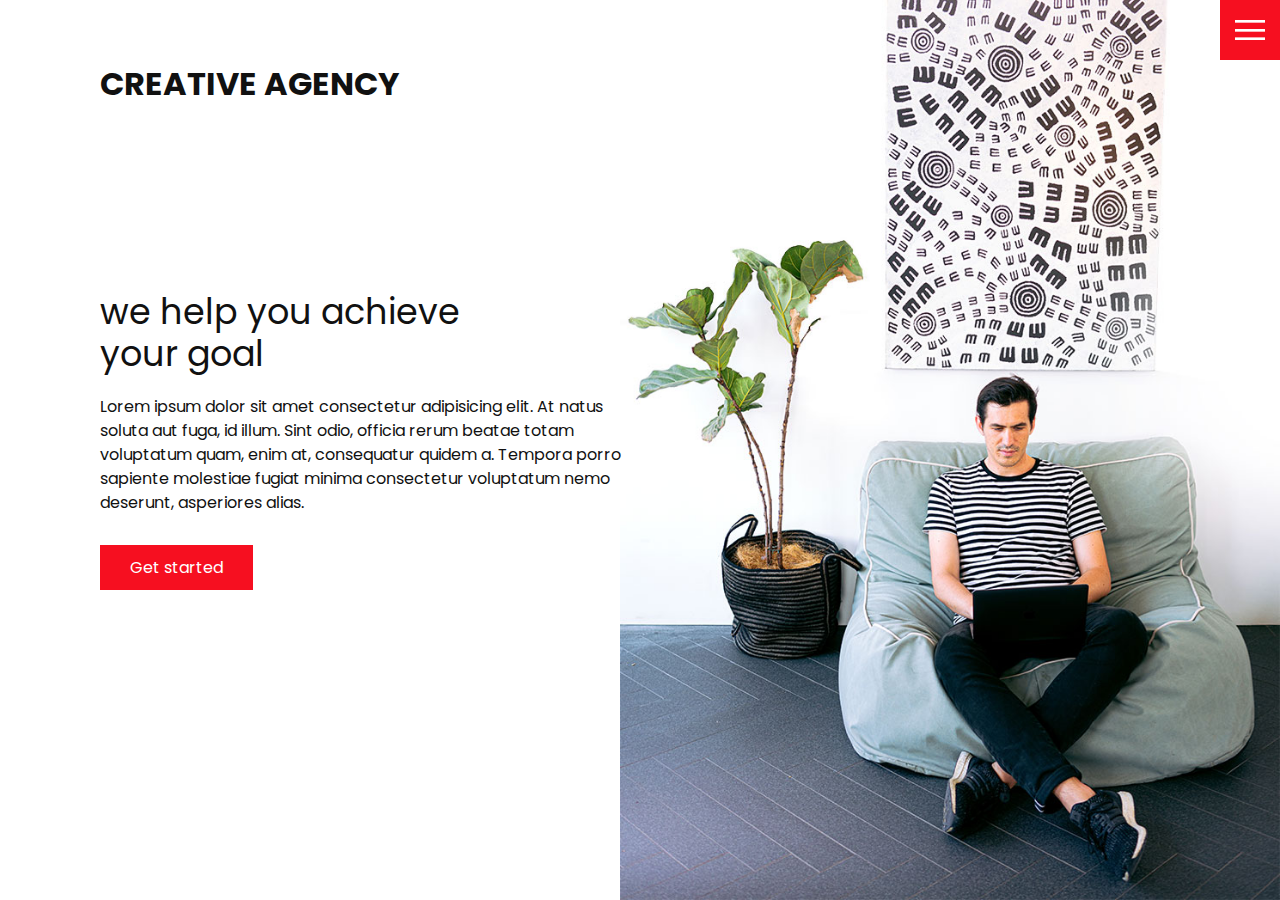
<file: index.html>
<!DOCTYPE html>
<html lang="en">
<head>
    <meta charset="UTF-8">
    <meta http-equiv="X-UA-Compatible" content="IE=edge">
    <meta name="viewport" content="width=device-width, initial-scale=1.0">
    <title>creative agency website</title>

    <!-- css file -->
    <link rel="stylesheet" href="css/style.css">
    
  
       
</head>
<body>
    <header> 
        <div class="logo"> CREATIVE AGENCY</div>
        <div class="toggle ">
        </div>
        <div class="navigation ">
            <ul>
                <li>
                    <a href="index.html">Home</a>
                </li>
                <li><a href="services.html">services</a></li>
                <li><a href="work.html">work</a></li>
                <li><a href="contact.html">contact</a></li>
            </ul>
            <div class="social-bar">
                <ul>
                    <li>
                        <a href="http://facebook.com"  target="_top" >
                            <img src="images/facebook.png"  alt="">
                        </a>
                    </li>
                    <li>
                        <a href="http://twitter.com"  target="_blank" >
                            <img src="images/twitter.png"  alt="">
                        </a>
                    </li>
                    <li>
                        <a href="http://instagram.com"  target="_blank" >
                            <img src="images/instagram.png"  alt="">
                        </a>
                   </li>         
                </ul>
                <a  href="mailto:oluwatuminibeloved@gmail.com" class="email-icon">
                    <img src="images/email.png" alt="">
                </a>
            </div>
        </div>
    </header>
    <section class="home">
        <img src="images/home-img.jpg" alt="" class="home-img">
        <div class="home-content">
            <h1> we help you achieve <br>your goal</h1>
            <p>Lorem ipsum dolor sit amet consectetur adipisicing elit. At natus soluta aut fuga, id illum. Sint odio, officia rerum beatae totam voluptatum quam, enim at, consequatur quidem a. Tempora porro sapiente molestiae fugiat minima consectetur voluptatum nemo deserunt, asperiores alias. </p>
            <a href="contact.html" class="btn">Get started </a>
        </div>
        
        
    </section>
      <!-- javascript file -->
    <script src="javascript/script.js"></script>
    
</body>
</html>
</file>
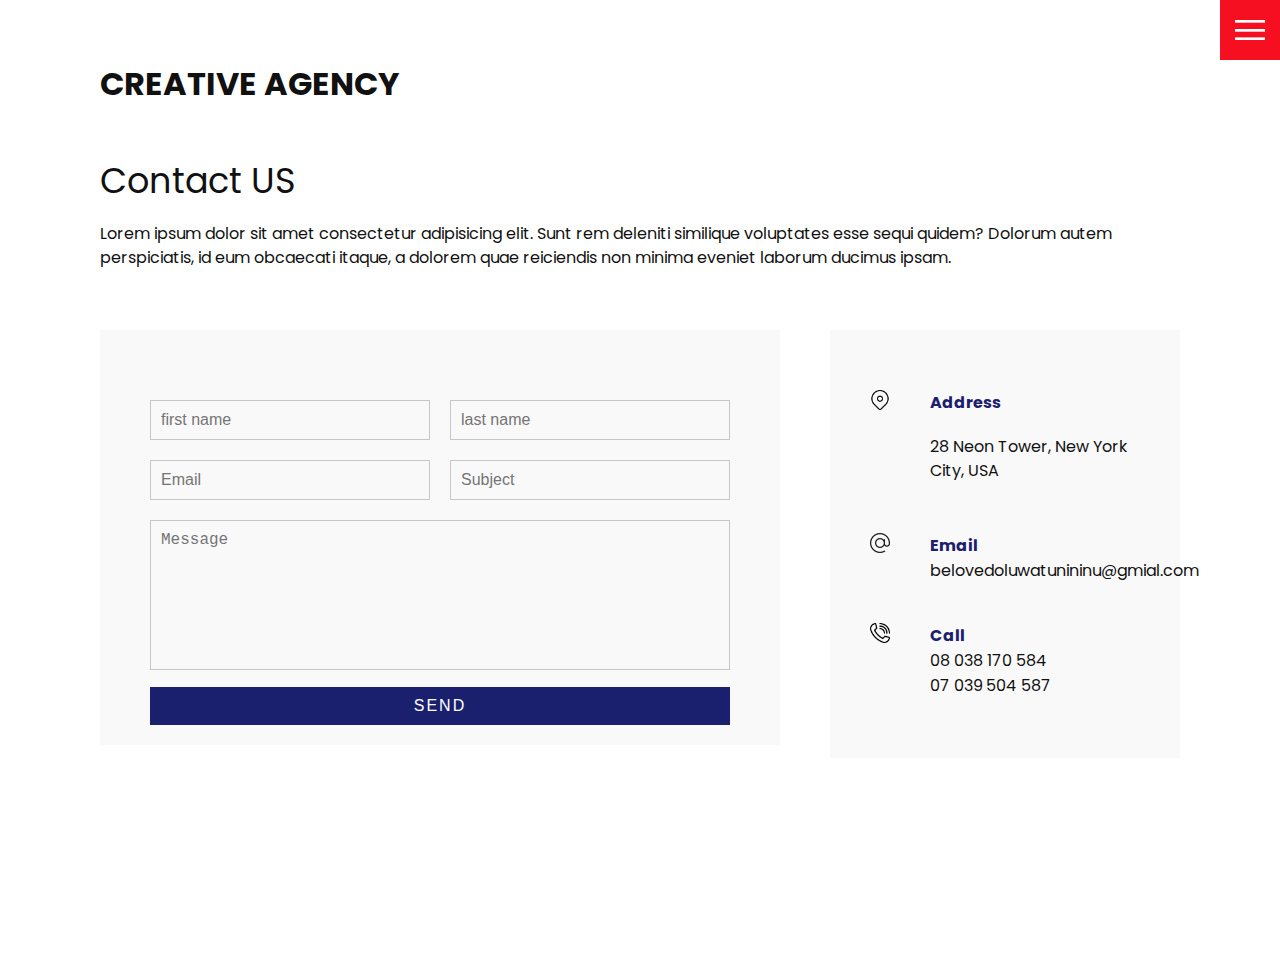
<file: contact.html>
<!DOCTYPE html>
<html lang="en">
<head>
    <meta charset="UTF-8">
    <meta http-equiv="X-UA-Compatible" content="IE=edge">
    <meta name="viewport" content="width=device-width, initial-scale=1.0">
    <title>creative agency website</title>

    <!-- css file -->
    <link rel="stylesheet" href="css/style.css">
    
  
       
</head>
<body>
    <header> 
        <div class="logo"> CREATIVE AGENCY</div>
        <div class="toggle ">
        </div>
        <div class="navigation ">
            <ul>
                <li>
                    <a href="index.html">Home</a>
                </li>
                <li><a href="services.html">services</a></li>
                <li><a href="work.html">work</a></li>
                <li><a href="contact.html">contact</a></li>
            </ul>
            <div class="social-bar">
                <ul>
                    <li>
                        <a href="http://facebook.com"  target="_top" >
                            <img src="images/facebook.png"  alt="">
                        </a>
                    </li>
                    <li>
                        <a href="http://twitter.com"  target="_blank" >
                            <img src="images/twitter.png"  alt="">
                        </a>
                    </li>
                    <li>
                        <a href="http://instagram.com"  target="_blank" >
                            <img src="images/instagram.png"  alt="">
                        </a>
                   </li>         
                </ul>
                <a  href="mailto:oluwatuminibeloved@gmail.com" class="email-icon">
                    <img src="images/email.png" alt="">
                </a>
            </div>
        </div>
    </header>
    <section >
        <div class="title">
            <h1>Contact US</h1>
            <p>Lorem ipsum dolor sit amet consectetur adipisicing elit. Sunt rem deleniti similique voluptates
                 esse sequi quidem? Dolorum autem perspiciatis, id eum obcaecati itaque, a dolorem quae reiciendis
                  non minima eveniet laborum ducimus ipsam.</p>
        </div>
        <div class="contact">
            <div class="contact-form">
                <form action="">
                    <div class="row">
                        <div class="imput50">
                          <input type="text" placeholder="first name">
                        </div>
                        <div class="imput50">
                            <input type="text" placeholder="last name">
                          </div>
                    </div>
                    <div class="row">
                        <div class="imput50">
                          <input type="email" placeholder="Email">
                        </div>
                        <div class="imput50">
                            <input type="text" placeholder="Subject">
                          </div>
                    </div>
                    <div class="row">
                        <div class="input100">
                           <textarea placeholder="Message"></textarea>
                        </div>
                    </div>
                    <div class="row">
                        <div class="input100">
                            <input type="submit" value="send">                           
                        </div>
                    </div>
                </form>
            </div>
            <div class="contact-info">
                <div class="info-box">
                    <img src="images/address.png" class="contact-icon" alt="">
                    <div class="detail">
                        <h4>Address</h4>
                        <p>28 Neon Tower, New York City, USA</p>
                    </div>
                </div>
                <div class="info-box">
                    <img src="images/email.png" class="contact-icon" alt="">
                    <div class="detail">
                        <h4>Email</h4>
                        <a href="mailto:belovedoluwatunininu@gmail.com">belovedoluwatunininu@gmial.com</a>
                    </div>
                </div>
                <div class="info-box">
                    <img src="images/call.png" class="contact-icon" alt="">
                    <div class="detail">
                        <h4>Call</h4>
                        <a href="tel:+23208038170584"> 08 038 170 584</a><br>
                        <a href="tel:+23407039504587"> 07 039 504 587</a>
                    </div>
                </div>
                
    
            </div>
        </div>
        
    </section>
      <!-- javascript file -->
    <script src="javascript/script.js"></script>
    
</body>
</html>
</file>
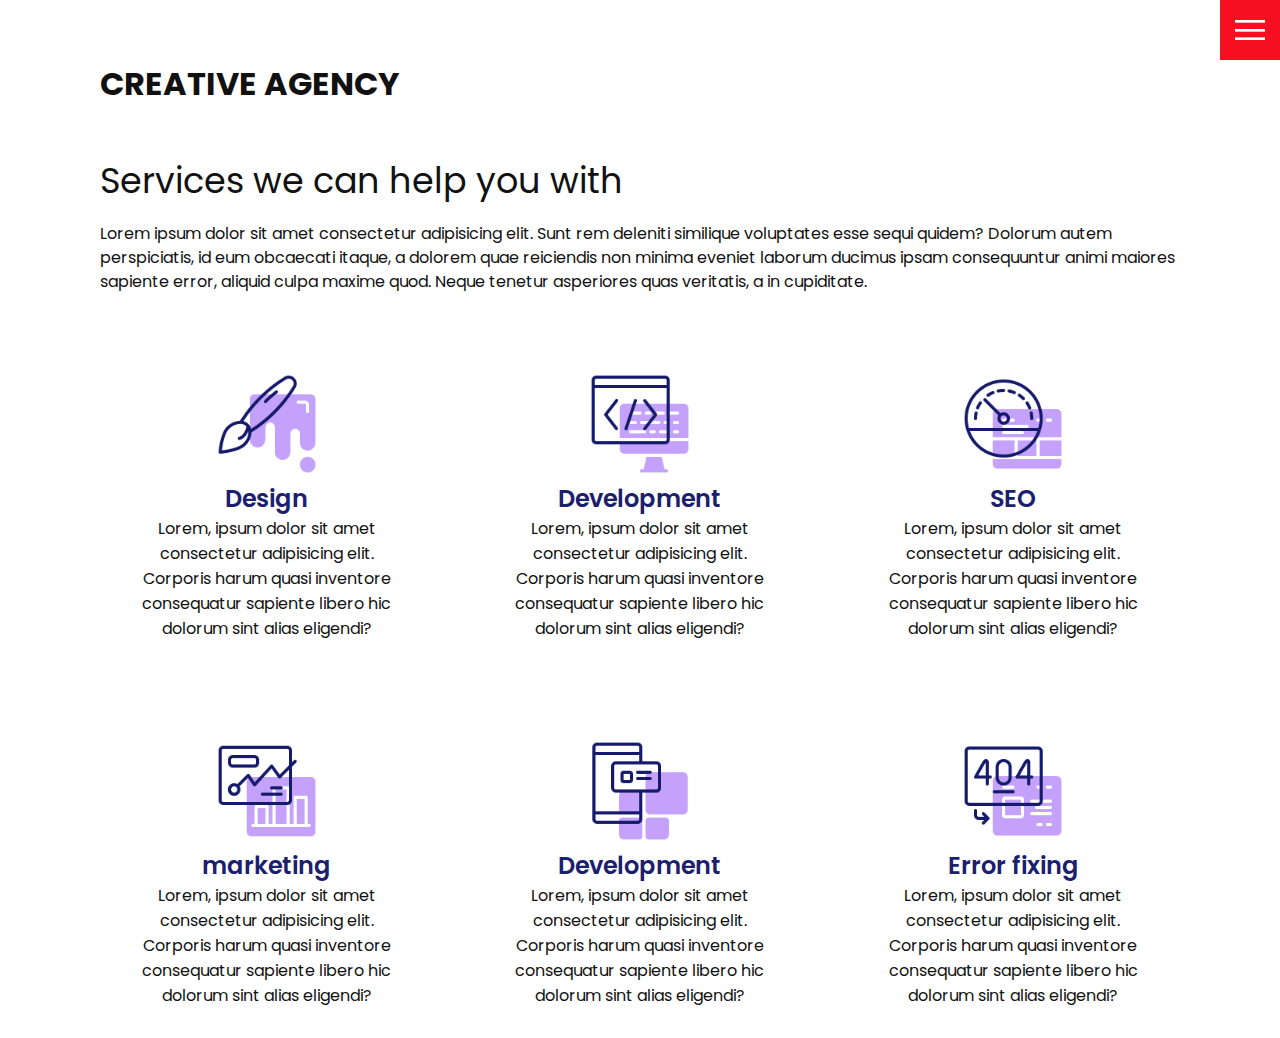
<file: services.html>
<!DOCTYPE html>
<html lang="en">
<head>
    <meta charset="UTF-8">
    <meta http-equiv="X-UA-Compatible" content="IE=edge">
    <meta name="viewport" content="width=device-width, initial-scale=1.0">
    <title>creative agency website</title>

    <!-- css file -->
    <link rel="stylesheet" href="css/style.css">
    
  
       
</head>
<body>
    <header> 
        <div class="logo"> CREATIVE AGENCY</div>
        <div class="toggle ">
        </div>
        <div class="navigation ">
            <ul>
                <li>
                    <a href="index.html">Home</a>
                </li>
                <li><a href="services.html">services</a></li>
                <li><a href="work.html">work</a></li>
                <li><a href="contact.html">contact</a></li>
            </ul>
            <div class="social-bar">
                <ul>
                    <li>
                        <a href="http://facebook.com"  target="_top" >
                            <img src="images/facebook.png"  alt="">
                        </a>
                    </li>
                    <li>
                        <a href="http://twitter.com"  target="_blank" >
                            <img src="images/twitter.png"  alt="">
                        </a>
                    </li>
                    <li>
                        <a href="http://instagram.com"  target="_blank" >
                            <img src="images/instagram.png"  alt="">
                        </a>
                   </li>         
                </ul>
                <a  href="mailto:oluwatuminibeloved@gmail.com" class="email-icon">
                    <img src="images/email.png" alt="">
                </a>
            </div>
        </div>
    </header>
    <section >
        <div class="title">
            <h1> Services we can help you with</h1>
            <p>Lorem ipsum dolor sit amet consectetur adipisicing elit. Sunt rem deleniti similique voluptates esse sequi quidem? Dolorum autem perspiciatis, id eum obcaecati itaque, a dolorem quae reiciendis non minima eveniet laborum ducimus ipsam consequuntur animi maiores sapiente error, aliquid culpa maxime quod. Neque tenetur asperiores quas veritatis, a in cupiditate.</p>
        </div>
        <div class="services">
            <div class="service">
                <div class="icon">
                    <img src="images/001.png" alt="">
                </div>
                <h2>Design</h2>
                Lorem, ipsum dolor sit amet consectetur adipisicing elit. Corporis harum quasi inventore consequatur sapiente libero hic dolorum sint alias eligendi?
            </div>
            <div class="service">
                <div class="icon">
                    <img src="images/002.png" alt="">
                </div>
                <h2>Development</h2>
                Lorem, ipsum dolor sit amet consectetur adipisicing elit. Corporis harum quasi inventore consequatur sapiente libero hic dolorum sint alias eligendi?
            </div>
            <div class="service">
                <div class="icon">
                    <img src="images/003.png" alt="">
                </div>
                <h2>SEO</h2>
                Lorem, ipsum dolor sit amet consectetur adipisicing elit. Corporis harum quasi inventore consequatur sapiente libero hic dolorum sint alias eligendi?
            </div>
            <div class="service">
                <div class="icon">
                    <img src="images/004.png" alt="">
                </div>
                <h2>marketing</h2>
                Lorem, ipsum dolor sit amet consectetur adipisicing elit. Corporis harum quasi inventore consequatur sapiente libero hic dolorum sint alias eligendi?
            </div>
            <div class="service">
                <div class="icon">
                    <img src="images/005.png" alt="">
                </div>
                <h2>Development</h2>
                Lorem, ipsum dolor sit amet consectetur adipisicing elit. Corporis harum quasi inventore consequatur sapiente libero hic dolorum sint alias eligendi?
            </div>
            <div class="service">
                <div class="icon">
                    <img src="images/006.png" alt="">
                </div>
                <h2>Error fixing</h2>
                Lorem, ipsum dolor sit amet consectetur adipisicing elit. Corporis harum quasi inventore consequatur sapiente libero hic dolorum sint alias eligendi?
            </div>
        </div>
        
        
    </section>
      <!-- javascript file -->
    <script src="javascript/script.js"></script>
    
</body>
</html>
</file>
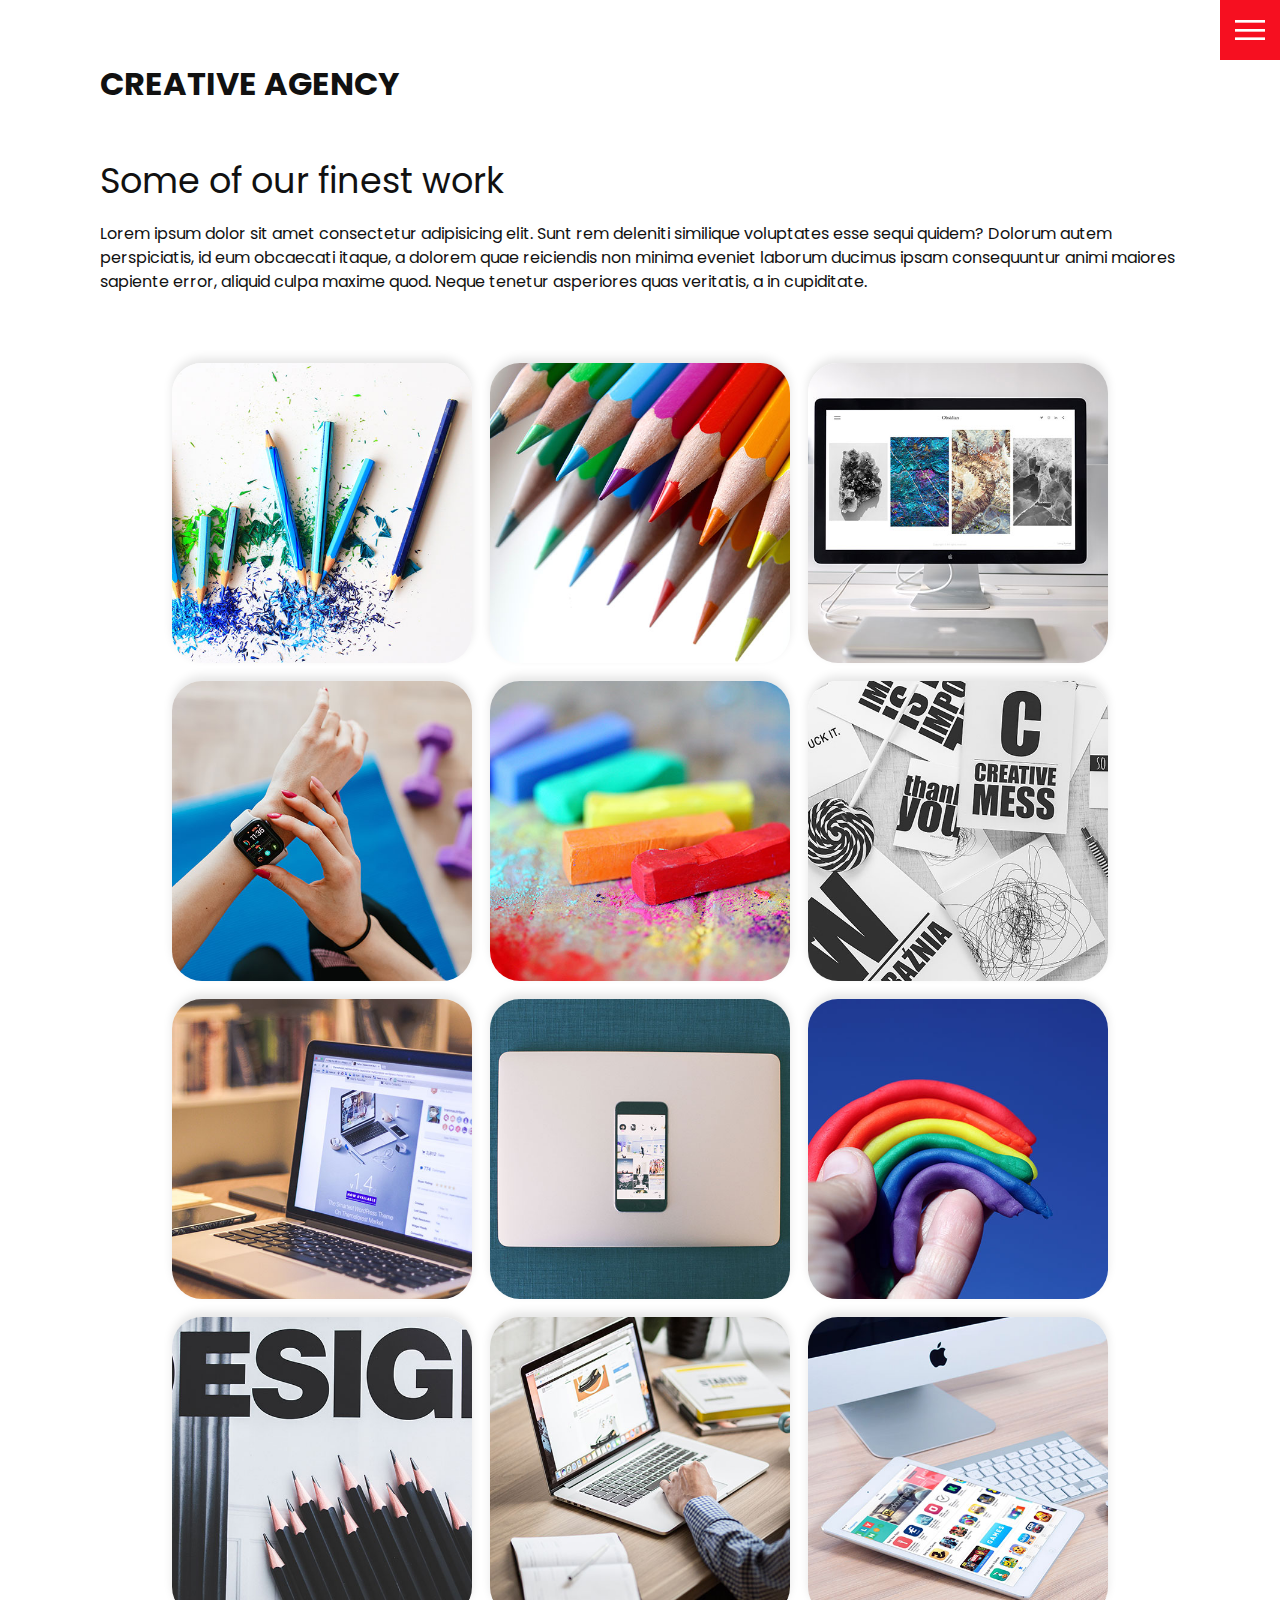
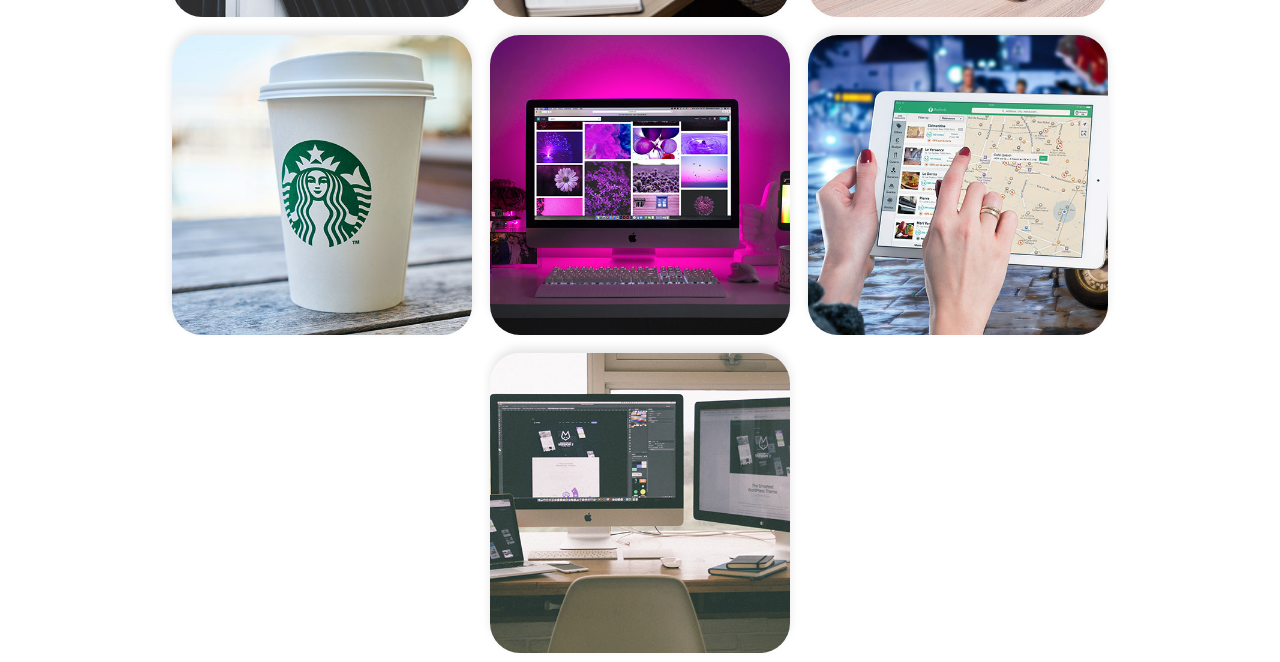
<file: work.html>
<!DOCTYPE html>
<html lang="en">
<head>
    <meta charset="UTF-8">
    <meta http-equiv="X-UA-Compatible" content="IE=edge">
    <meta name="viewport" content="width=device-width, initial-scale=1.0">
    <title>creative agency website</title>

    <!-- css file -->
    <link rel="stylesheet" href="css/style.css">
    
  
       
</head>
<body>
    <header> 
        <div class="logo"> CREATIVE AGENCY</div>
        <div class="toggle ">
        </div>
        <div class="navigation ">
            <ul>
                <li>
                    <a href="index.html">Home</a>
                </li>
                <li><a href="services.html">services</a></li>
                <li><a href="work.html">work</a></li>
                <li><a href="contact.html">contact</a></li>
            </ul>
            <div class="social-bar">
                <ul>
                    <li>
                        <a href="http://facebook.com"  target="_top" >
                            <img src="images/facebook.png"  alt="">
                        </a>
                    </li>
                    <li>
                        <a href="http://twitter.com"  target="_blank" >
                            <img src="images/twitter.png"  alt="">
                        </a>
                    </li>
                    <li>
                        <a href="http://instagram.com"  target="_blank" >
                            <img src="images/instagram.png"  alt="">
                        </a>
                   </li>         
                </ul>
                <a  href="mailto:oluwatuminibeloved@gmail.com" class="email-icon">
                    <img src="images/email.png" alt="">
                </a>
            </div>
        </div>
    </header>
    <section >
        <div class="title">
            <h1> Some of our finest work</h1>
            <p>Lorem ipsum dolor sit amet consectetur adipisicing elit. Sunt rem deleniti similique voluptates esse sequi quidem? Dolorum autem perspiciatis, id eum obcaecati itaque, a dolorem quae reiciendis non minima eveniet laborum ducimus ipsam consequuntur animi maiores sapiente error, aliquid culpa maxime quod. Neque tenetur asperiores quas veritatis, a in cupiditate.</p>
        </div>
        <div class="portfolio">
            <div class="item">
                <img src="images/portfolio-item1.jpg" alt="">
               <div class="action">
                <a href="#">Lunch</a>
               </div>
            </div>
            <div class="item">
                <img src="images/portfolio-item2.jpg" alt="">
               <div class="action">
                <a href="#">Lunch</a>
               </div>
            </div>
            <div class="item">
                <img src="images/portfolio-item3.jpg" alt="">
               <div class="action">
                <a href="#">Lunch</a>
               </div>
            </div>
            <div class="item">
                <img src="images/portfolio-item4.jpg" alt="">
               <div class="action">
                <a href="#">Lunch</a>
               </div>
            </div>
            <div class="item">
                <img src="images/portfolio-item5.jpg" alt="">
               <div class="action">
                <a href="#">Lunch</a>
               </div>
            </div>
            <div class="item">
                <img src="images/portfolio-item6.jpg" alt="">
               <div class="action">
                <a href="#">Lunch</a>
               </div>
            </div>
            <div class="item">
                <img src="images/portfolio-item7.jpg" alt="">
               <div class="action">
                <a href="#">Lunch</a>
               </div>
            </div>
            <div class="item">
                <img src="images/portfolio-item8.jpg" alt="">
               <div class="action">
                <a href="#">Lunch</a>
               </div>
            </div>
            <div class="item">
                <img src="images/portfolio-item9.jpg" alt="">
               <div class="action">
                <a href="#">Lunch</a>
               </div>
            </div>
            <div class="item">
                <img src="images/portfolio-item10.jpg" alt="">
               <div class="action">
                <a href="#">Lunch</a>
               </div>
            </div>
            <div class="item">
                <img src="images/portfolio-item11.jpg" alt="">
               <div class="action">
                <a href="#">Lunch</a>
               </div>
            </div>
            <div class="item">
                <img src="images/portfolio-item12.jpg" alt="">
               <div class="action">
                <a href="#">Lunch</a>
               </div>
            </div>
            <div class="item">
                <img src="images/portfolio-item13.jpg" alt="">
               <div class="action">
                <a href="#">Lunch</a>
               </div>
            </div>
            <div class="item">
                <img src="images/portfolio-item14.jpg" alt="">
               <div class="action">
                <a href="#">Lunch</a>
               </div>
            </div>
            <div class="item">
                <img src="images/portfolio-item15.jpg" alt="">
               <div class="action">
                <a href="#">Lunch</a>
               </div>
            </div>
            <div class="item">
                <img src="images/portfolio-item16.jpg" alt="">
               <div class="action">
                <a href="#">Lunch</a>
               </div>
            </div>
        </div>     
    </section>
      <!-- javascript file -->
    <script src="javascript/script.js"></script>
    
</body>
</html>
</file>
<file: css/style.css>
@import url('https://fonts.googleapis.com/css2?family=Poppins:ital,&display=swap');

/* base style */
*{
  margin:0px;
  padding:0px;
  box-sizing: border-box;

}
:root{
  --primary-color:  #f60f20;
  --seconadary:600;
  --tetiary-color:#1b206e;
}
html, body{
  font-family: 'Poppins', sans-serif;
  color: #111;
}
h1{
  font-size:35px;
  font-weight: 400;
  line-height: 1.2;
  /* margin-bottom: 30px; */
}

section{
  display: flex;
  height: 100vh;
  align-items: center;
  padding:100px ;
  flex-direction: column;
  margin-top: 60px;

}
section.home{
  flex-direction: row;
  margin-top: 0px;
}

p{
  margin: 20px 0px 10px;
  line-height: 1.5;
}

/* logo */
.logo{
  position: absolute;
  top: 60px;
  left: 100px;
  font-size: 2rem; 
  font-weight: 700;
  z-index: 20;
  
}
/* toggler */
.toggle{
  position: fixed;
  top: 0;
  right: 0;
  background: var(--primary-color) url(../images/menu.png) ;
  z-index: 20;
  width: 60px;
  height: 60px;
  background-size: 30px;
  background-repeat: no-repeat;
  background-position: center;
  cursor: pointer;
}
.toggle.active{
  background: var(--primary-color) url(../images/close.png) ;
  background-size: 30px;
  background-repeat: no-repeat;
  background-position: center;
  cursor: pointer;
  width: 60px;
  
}

/* navigation */
.navigation{
  position: fixed;
  top: 0px;
  left: -100%;
  width: 100%;
  height: 100%;
  background-color: #fff;

}
.navigation.active{
  left: 0;
  z-index: 15;
  display: flex;
  justify-content: center;
  align-items: center;

}
.navigation ul{
  position: relative;
}
.navigation ul li{
  position: relative;
  list-style: none;
  
  text-align: center;


  
}
.navigation ul  a{
  text-decoration: none;
  font-size:  2.4rem;

  color: #111;
  
}
.navigation a:hover{
  color :var(--primary-color);
}
.navigation .social-bar{
  position: absolute;
  top: 0;
  left: 0px;
  width: 60px;
   height: 100%;
   display: flex;
  justify-content: center;
  align-items: center;

}
.social-bar li a{
  display: inline-block;
   transform: scale(0.5);
}
.email-icon{
  position: absolute;
  bottom: 20px;
  transform: scale(0.5);
}
/* button */
.btn{
  display:inline-block;
  cursor: pointer;
  background-color:var(--primary-color);
  text-decoration: none;
  color: white;
  padding: 10px 30px;
  margin: 20px 0px;
}
.btn:hover{
  transform: scale(0.98);

}



.home-img{
  position: absolute;
  right: 0;
  bottom: 0;
  height: 110%;

}
.home-content{
max-width: 50%;
z-index: 1;

}
/* services-page */
.services{
  margin-top: 40px;
  display: grid;
  grid-template-columns: repeat(3, 1fr);
  gap: 40px;
  text-align: center;

}
.services .icon img{
 width:100px;
 transition: 0.1s;
}
.services .service{
  padding: 30px;
 
}
.services h2{
  font-size: 24px;
  font-weight: 600;
  color:#1b206e;
}
.services .service:hover {
  box-shadow: 0px 10px 30px rgba(0,0,0,0.1);

}

.service:hover .icon{
  transform: scale(1.1);
}
/* work page */
.portfolio{
  display: flex;
  flex-wrap: wrap;
  margin-top: 50px;
  align-items: center;
  justify-content: center;
}
.portfolio .item{
  width: 300px;
  height: 300px;
  margin: 9px;
  position: relative;
  border-radius: 10%;
  box-shadow: 0px -5px 10px rgba(0,0,0,0.1);
  /* border: 1px solid rgb(156, 45, 45); */
}
.portfolio img{
  width: 100%;
  height: 100%;
  border-radius: 10%;
}
 .portfolio .item .action{
  position: absolute;
  display: flex;
  top: 0;
  left: 0;
  height: 100%;
  width: 100%;
  background: rgba(0,0,0,0.8);
  justify-content: center;
  align-items: center;
  opacity:0;
  border-radius: 10%;
  transition: 0.5s;

}
.portfolio .item .action a{
  color: #fff;
  display: inline-block;
  text-decoration: none;
  border: 1px solid #fff;
  padding: 5px 15px;
  transition: 0.2s;

}
.portfolio .item:hover .action{
  opacity: 1;
} 
.portfolio .action:hover a{
  transform: scale(1.5);
}
/* contact page */
.contact{
  position: relative;
  margin-top: 50px;
  width: 100%;
  display:flex;
  justify-content: space-between;
  align-items: flex-start;
  padding-bottom: 50px;
}
.contact-form{
  position:relative;
  background-color: #f9f9f9;
  width: calc(100% - 400px);
  padding:60px 40px 20px;

}
.contact-form form{
  width: 100%;
}
.contact-form .row{
  display: flex;
  width: 100%;
}
.contact-form .imput50 {
  width: 50%;
  margin: 0 10px;
}
.contact-form .input100{
  width: 100%;
  margin:0 10px;
  
}
.contact-form .row input, .contact-form .row textarea{
  position: relative;
  padding: 10px;
  border: 1px solid rgba(0,0,0,0.2);
  outline: none;
  margin: 10px 0;
  font-size: 16px;
  font-weight: 300;
  resize: none;
  width: 100%;
  background: transparent;
  color: #111;
 
}

.contact-form .row textarea{
  height: 150px;
}
.contact-form .row input[type=submit]{
    background-color: var(--tetiary-color);
    color: #fff;
    margin: 0px;
    text-transform: uppercase;
   letter-spacing: 2px;
   font-weight:300;
   border: 0;
   cursor: pointer;
  
}
.contact-info{
  width: 350px;
  background-color: #f9f9f9;
  padding: 60px 40px 20px;
}
.contact-info .info-box{
  display: flex;
  margin-bottom: 40px;
  align-items: flex-start;
}
.contact-info .info-box .contact-icon {
      width: 20px;
      margin-right: 40px;
}
.contact-info .info-box a, .contact-info .info-box p {
  text-decoration: none;
  color: #111;

}
.contact-info .info-box h4{
  color: var(--tetiary-color);
}
@media(max-width:1068px) and (min-width:760px){
  .home-content{
    padding: 20px 10px 10px 10px;
    background-color: rgba(255, 255, 255, 0.699);
    max-width: 500px;
  
  }
  .contact{
    flex-direction: column;
  }
  .contact-form{
  width: 100%;
  padding: 30px 30px 20px;

  }
  .contact-info{
    width: 100%;
    padding: 30px 30px 20px;
  }
  
  h1{
    line-height: 1;
  }
  section{
    padding: 50px;
  }
  .logo{
    left: 60px;
  }
  .navigation ul a{
    font-size: 1.7rem;

  }
  .services{
    grid-template-columns: repeat(2, 1fr);
  }

}
@media (max-width:760px){
  .home-img{
    display: none;

  }
  .services{
    grid-template-columns: repeat(1, 1fr);
  }
  .logo{
    top:4%;
    left: 40px;
    font-size: 1.2rem;

    
  }
  section{
    padding:100px 40px;

  }
  .contact{
    flex-direction: column;
  }
  .contact-form{
  width: 100%;
  padding: 30px 30px 20px;  
  }
  .contact-info{
    width: 100%;
    padding: 30px 30px 20px;
    margin-top: 40px;
  }
  .contact-form .row{
    flex-direction: column;
    width:100%;
  }
  .contact-form .row .imput50,.contact-form .row .input100{
    width: 100%;
    margin: 0;
  }

  .home-content{
    max-width: 500px;
    padding: 0 0 70px 0;

  }
  h1{
    line-height:1.3;
  }
  .navigation ul a{
    font-size: 1.5rem;
  }
  .portfolio .item .action, .portfolio .item, .portfolio img{
      border-radius: 0px;
  }

  
  p{
    margin-bottom: 40px;
  }
  .services .service{
    box-shadow: 0px 10px 30px rgba(0,0,0,0.1);
}
}
</file>
